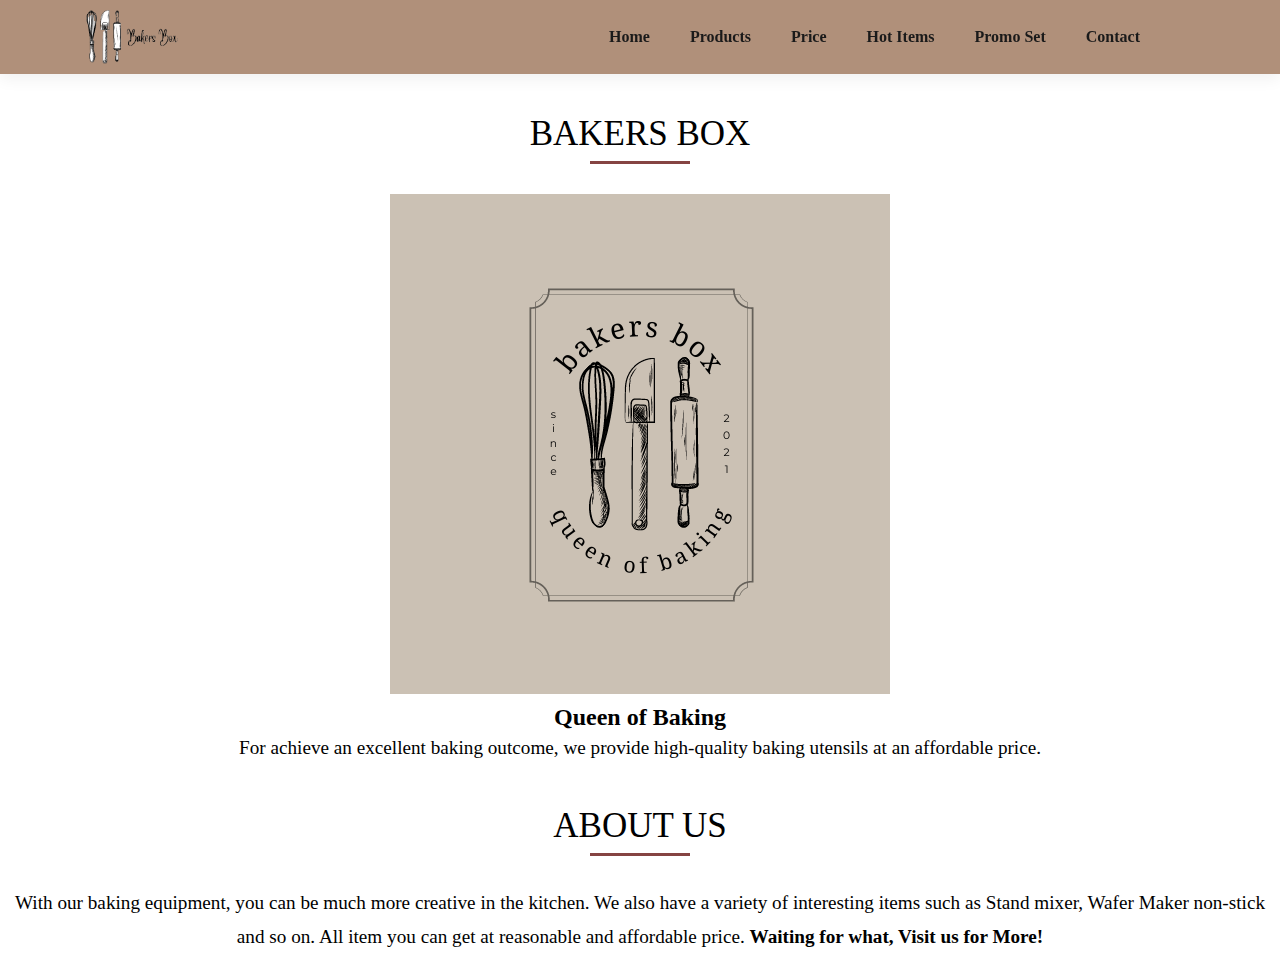
<file: index.html>
<!DOCTYPE html>
<html lang="en">
<head>
    <meta charset="UTF-8">
    <meta http-equiv="X-UA-Compatible" content="IE=edge">
    <meta name="viewport" content="width=devide-width, initial-scale=1.0">
    <title>BAKERS BOX</title>

    <link rel="stylesheet" href="https://cdnjs.cloudflare.com/ajax/libs/font-awesome/6.0.0-beta3/css/all.min.css" integrity="sha512-Fo3rlrZj/k7ujTnHg4CGR2D7kSs0v4LLanw2qksYuRlEzO+tcaEPQogQ0KaoGN26/zrn20ImR1DfuLWnOo7aBA==" crossorigin="anonymous" referrerpolicy="no-referrer" />
    <link rel="stylesheet" href="CSS/style.css">
</head>
<body>

   <section id="header">
       <a href="#"><img src="IMAGES/logoo 1.png" class="logo" alt="" width="100px" height="60px"></a>

       <div>
           <ul id="navbar">
               <li><a href="index.html" target="blank">Home</a></li>
               <li><a href="function.html" target="blank">Products</a></li>
               <li><a href="pricelist.html" target="blank">Price</a></li>
               <li><a href="hot item.html" target="blank">Hot Items</a></li>
               <li><a href="offer.html" target="blank">Promo Set</a></li>
               <li><a href="contact.html" target="blank">Contact</a></li>
               <li><a href=""><i class="fas fa-shopping-cart"></i></a></li>
           </ul>
       </div>
   </section>

        <div class="container">
            <h1>BAKERS BOX</h1>
    </div>

    <section id="info">
            <img src="IMAGES/fulllogo.png" alt="logo">
    </section>

    <h2>Queen of Baking</h2>
    <p>For achieve an excellent baking outcome, we provide high-quality
        baking utensils at an affordable price.</p>

        <div class="container">
            <h1>ABOUT US</h1>
    </div>
    <P>With our baking equipment, you can be much more creative in the kitchen. 
        We also have a variety of interesting items such as Stand mixer, Wafer Maker non-stick and so on. 
        All item you can get at reasonable and affordable price. <b>Waiting for what, Visit us for More!</b></P>
   



</body>
</html>
</file>
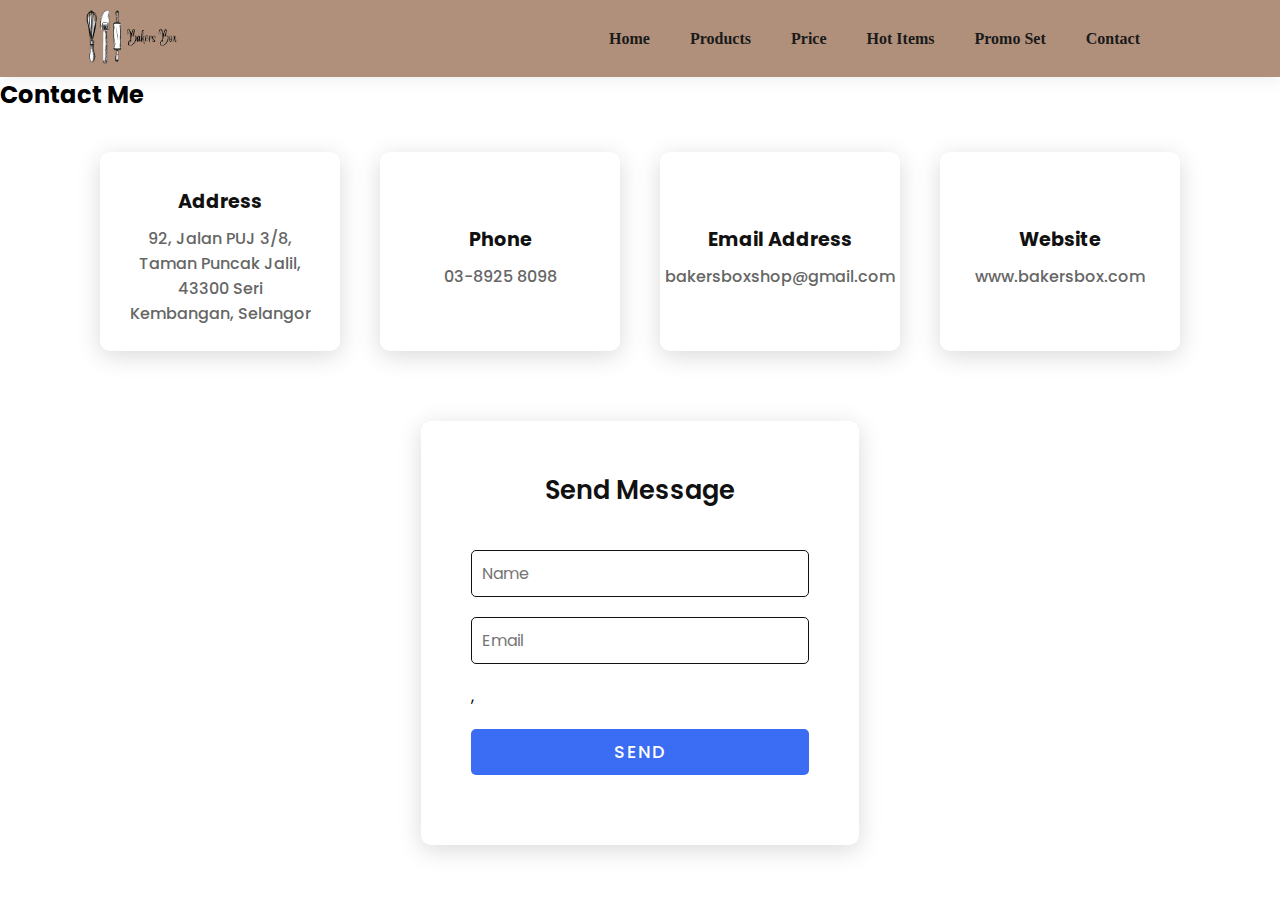
<file: contact.html>
<!DOCTYPE html>
<html lang="en">
<head>
    <meta charset="UTF-8">
    <meta http-equiv="X-UA-Compatible" content="IE=edge">
    <meta name="viewport" content="width=devide-width, initial-scale=1.0">
    <title>CONTACT</title>

    <link rel="stylesheet" href="https://cdnjs.cloudflare.com/ajax/libs/font-awesome/6.0.0-beta3/css/all.min.css" integrity="sha512-Fo3rlrZj/k7ujTnHg4CGR2D7kSs0v4LLanw2qksYuRlEzO+tcaEPQogQ0KaoGN26/zrn20ImR1DfuLWnOo7aBA==" crossorigin="anonymous" referrerpolicy="no-referrer" />
    <link rel="stylesheet" href="CSS/contact.css">
</head>
<body>

   <section id="header">
       <a href="#"><img src="IMAGES/logoo 1.png" class="logo" alt="" width="100px" height="60px"></a>

       <div>
           <ul id="navbar">
               <li><a href="index.html" target="blank">Home</a></li>
               <li><a href="function.html" target="blank">Products</a></li>
               <li><a href="pricelist.html" target="blank">Price</a></li>
               <li><a href="hot item.html" target="blank">Hot Items</a></li>
               <li><a href="offer.html" target="blank">Promo Set</a></li>
               <li><a href="contact.html" target="blank">Contact</a></li>
               <li><a href=""><i class="fas fa-shopping-cart"></i></a></li>
           </ul>
       </div>
   </section>

    <section class="contact" id="contact">
        <div class="title reveal">
          <h2 class="section-title">Contact Me</h2>
        </div>
        <div class="content">
          <div class="row">
            <div class="card reveal">
              <div class="contact-icon">
                <i class="fas fa-map-marker-alt"></i>
              </div>
              <div class="info">
                <h3>Address</h3>
                <span>92, Jalan PUJ 3/8, Taman Puncak Jalil, 43300 Seri Kembangan, Selangor</span>
              </div>
            </div>
            <div class="card reveal">
              <div class="contact-icon">
                <i class="fas fa-phone"></i>
              </div>
              <div class="info">
                <h3>Phone</h3>
                <span>03-8925 8098</span>
              </div>
            </div>
            <div class="card reveal">
              <div class="contact-icon">
                <i class="fas fa-envelope"></i>
              </div>
              <div class="info">
                <h3>Email Address</h3>
                <span>bakersboxshop@gmail.com</span>
              </div>
            </div>
            <div class="card reveal">
              <div class="contact-icon">
                <i class="fas fa-globe"></i>
              </div>
              <div class="info">
                <h3>Website</h3>
                <span>www.bakersbox.com</span>
              </div>
            </div>
          </div>
          <div class="row">
            <div class="contact-form reveal">
              <h3>Send Message</h3>
              <div class="input-box">
                <input type="text" name="" value="" placeholder="Name">
              </div>
              <div class="input-box">
                <input type="text" name="" value="" placeholder="Email">
              </div>
              <div class="input-box">
                ,
              </div>
              <div class="input-box">
                <input type="submit" class="send-btn" name="" value="Send"/>
              </div>
            </div>
          </div>
        </div>
      </section>
  </body>
</html>
</file>
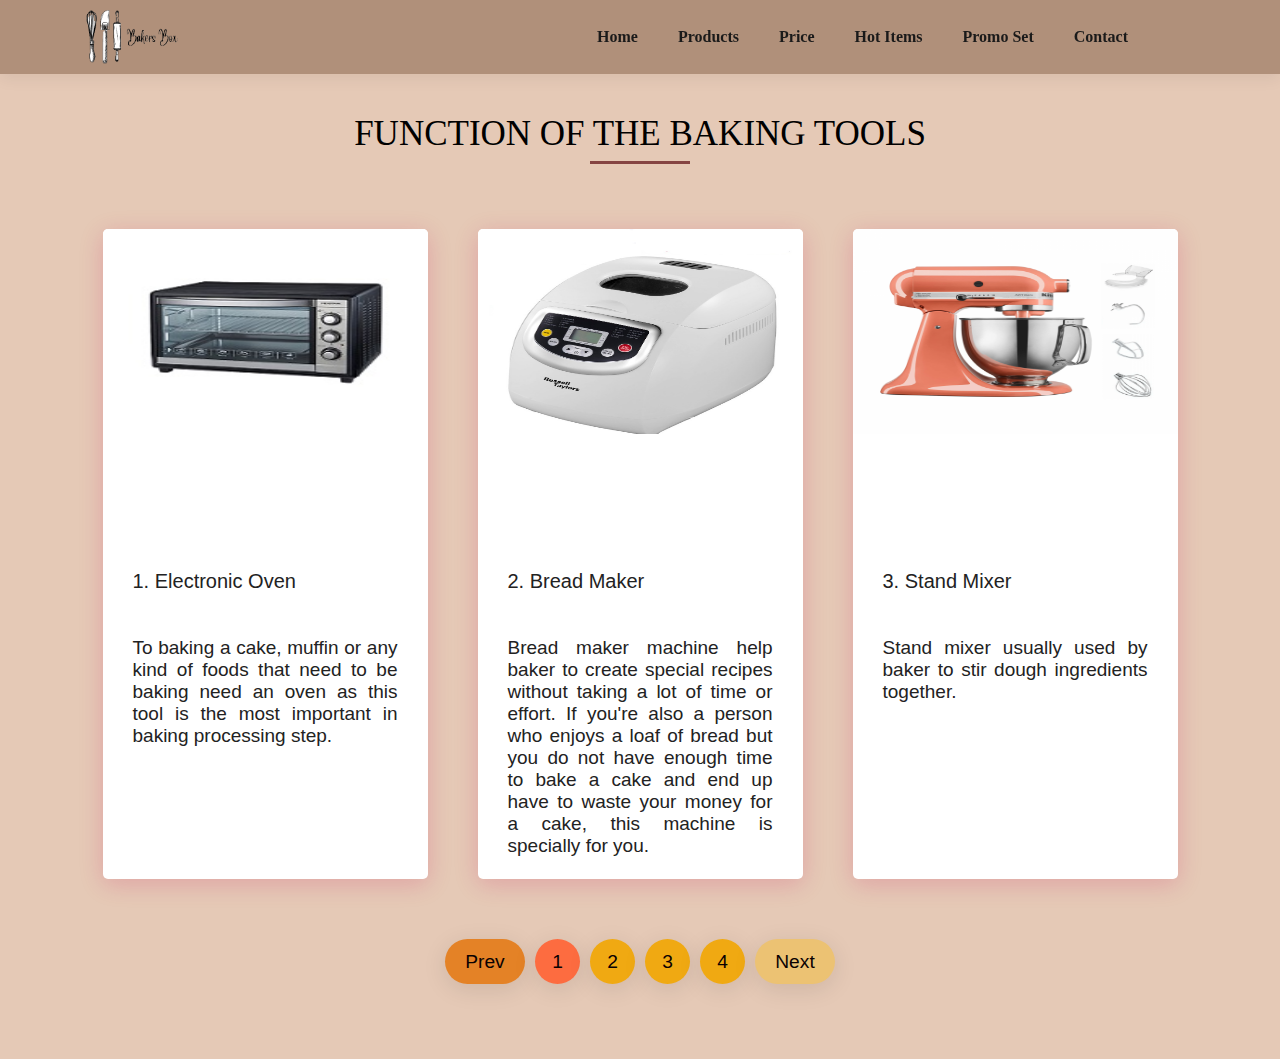
<file: function.html>
<!DOCTYPE html>
<html lang="en">
<head>
    <meta charset="UTF-8">
    <meta http-equiv="X-UA-Compatible" content="IE=edge">
    <meta name="viewport" content="width=devide-width, initial-scale=1.0">
    <meta name="viewport" content="width=device-width, initial-scale=1.0">
     <meta charset="utf-8">
     

<link rel="preconnect" href="https://fonts.googleapis.com">
<link rel="preconnect" href="https://fonts.gstatic.com">
<link href="https://fonts.googleapis.com/css2?family=Lora:wght@500&display=swap" rel="stylesheet">
<link rel="stylesheet" href="https://stackpath.bootstrapcdn.com/font-awesome/4.7.0/css/font-awesome.min.css">
<link rel="stylesheet" href="https://cdnjs.cloudflare.com/ajax/libs/font-awesome/4.7.0/css/font-awesome.min.css">
<script src="https://cdnjs.cloudflare.com/ajax/libs/jquery/3.6.0/jquery.min.js" charset="utf-8"></script>
    <title>FUNCTION</title>

    <link rel="stylesheet" href="https://cdnjs.cloudflare.com/ajax/libs/font-awesome/6.0.0-beta3/css/all.min.css" integrity="sha512-Fo3rlrZj/k7ujTnHg4CGR2D7kSs0v4LLanw2qksYuRlEzO+tcaEPQogQ0KaoGN26/zrn20ImR1DfuLWnOo7aBA==" crossorigin="anonymous" referrerpolicy="no-referrer" />
    <link rel="stylesheet" href="CSS/function.css">
</head>
<body>

   <section id="header">
       <a href="#"><img src="IMAGES/logoo 1.png" class="logo" alt="" width="100px" height="60px"></a>

       <div>
           <ul id="navbar">
               <li><a href="index.html" target="blank">Home</a></li>
               <li><a href="function.html" target="blank">Products</a></li>
               <li><a href="pricelist.html" target="blank">Price</a></li>
               <li><a href="hot item.html" target="blank">Hot Items</a></li>
               <li><a href="offer.html" target="blank">Promo Set</a></li>
               <li><a href="contact.html" target="blank">Contact</a></li>
               <li><a href=""><i class="fas fa-shopping-cart"></i></a></li>
           </ul>
       </div>
   </section>


<div class="container" id="fam">
    <h1>FUNCTION OF THE BAKING TOOLS</h1>
  
   <div class="card-content" style="display: none">
     <div class="kad">
       <div class="card-image"><img src="IMAGES/c3.jpg" alt=""></div>
       <div class="card-info">
         <h3>1. Electronic Oven</h3>
         <p>
         <br>
         <br> 
           To baking a cake, muffin or any kind of foods that need to be baking need an oven as this tool is the most important in baking processing step. 
         </p>
       </div>
     </div>
     <div class="kad">
       <div class="card-image"><img src="IMAGES/img12.jpg" alt=""></div>
       <div class="card-info">
         <h3>2. Bread Maker </h3>
         <p>
          <br>
          <br>
            Bread maker machine help baker to create special recipes without taking a lot of time or effort. If you're also a person who enjoys a loaf of bread but you do not have enough time to bake a cake and end up have to waste your money for a cake, this machine is specially for you.
         </p>
       </div>
     </div>
     <div class="kad">
       <div class="card-image"><img src="IMAGES/img9.png" alt=""></div>
       <div class="card-info">
         <h3>3. Stand Mixer</h3>
         <p>
          <br>
          <br>
            Stand mixer usually used by baker to stir dough ingredients together.
         </p>
       </div>
     </div>
     <div class="kad">
       <div class="card-image"><img src="IMAGES/img13.jpg" alt=""></div>
       <div class="card-info">
         <h3>4. Waffle Maker</h3>
         <p>
          <br>
          <br>
            For some families, a waffle maker is an appliance which will make a quick breakfast for them. It is because this tool can make several waffles at a time.
         </p>
       </div>
     </div>
     <div class="kad">
       <div class="card-image"><img src="IMAGES/img3.jpg" alt=""></div>
       <div class="card-info">
         <h3>5. Measuring Cups (Liquid)</h3>
         <p>
          <br>
          <br>
            This tool used to measure an amount of liquid ingredient when baking. 
         </p>
       </div>
     </div>
     <div class="kad">
       <div class="card-image"><img src="IMAGES/img11.jfif" alt=""></div>
       <div class="card-info">
         <h3>6. Rectangle Pan</h3>
         <p>
          <br>
          <br>
            Rectangle pan used to baking sheet cakes for weddings, parties or others. Othen than circle baking pan, baker also often use this tool as the shape is ideal to bake any kinds of cakes.
         </p>
       </div>
     </div>
     <div class="kad">
        <div class="card-image"><img src="IMAGES/img4.jpeg" alt=""></div>
        <div class="card-info">
          <h3>7. Wooden Spoon</h3>
          <p> 
            <br>
            <br>
              A wooden spoon is a spoon that used to stirring sauces or mixing ingredients for baking a cake.
          </p>
        </div>
      </div>
      <div class="kad">
        <div class="card-image"><img src="IMAGES/img6.jpg" alt=""></div>
        <div class="card-info">
          <h3>8. Spatula Silicone</h3>
          <p>
            <br>
            <br>
              This tool became favourite tool to most bakers because they can use the spoon to mixing, folding and beating ingredients smoothly without damaging cookware. 
          </p>
        </div>
      </div>
      <div class="kad">
        <div class="card-image"><img src="IMAGES/img7.jpg" alt=""></div>
        <div class="card-info">
          <h3>9. Metal Turner </h3>
          <p>
            <br>
            <br>
               This tool useful to picks up the food and easy to handle as it has handle that easy to grip. Besides that, it laso used to remove baked foods from baking sheets or foods like eggs from pan and griddles. 
          </p>
        </div>
      </div>
      <div class="kad">
        <div class="card-image"><img src="IMAGES/img8.jpg" alt=""></div>
        <div class="card-info">
          <h3>10. Whisk</h3>
          <p>
            <br>
            <br>
              A whisk is a baking tool which can be used to blend ingredients smoothly or combine air into mixture process. The process also known as whisking or whipping.
          </p>
        </div>
      </div>
      <div class="kad">
        <div class="card-image"><img src="IMAGES/img10.webp" alt=""></div>
        <div class="card-info">
          <h3>11. Rolling Pin</h3>
          <p>
            <br>
            <br>
            Rolling pin widely used as baking tool. Usually, the size of the pin is around 20 to 45cm in length and 4 to 8cm in width. 
            This tool known as simple baking tool which cylindrical in shape and used to put enough force while gliding over a dough. 
          </p>
        </div>
      </div>

      <div class="kad">
        <div class="card-image"><img src="IMAGES/img2.jpg" alt=""></div>
        <div class="card-info">
          <h3>12. Measurement Spoon</h3>
          <p>
            <br>
            <br>
            This tool used to measure an amount of dry ingredient when baking.
          </p>
        </div>
      </div>
     
     <div class="pagination">
       <!--<li class="page-item previous-page disable"><a class="page-link" href="#">Prev</a></li>
       <li class="page-item current-page active"><a class="page-link" href="#">1</a></li>
       <li class="page-item next-page"><a class="page-link" href="#">Next</a></li>-->
     </div>
   </div>
 </div>







 <!------ Javascript for pagination -->
<script>
    function getPageList(totalPages, page, maxLength){
      function range(start, end){
        return Array.from(Array(end - start + 1), (_, i) => i + start);
      }
    
      var sideWidth = maxLength < 12 ? 3 : 4;
      var leftWidth = (maxLength - sideWidth * 4 - 5) >> 1;
      var rightWidth = (maxLength - sideWidth * 4 - 5) >> 1;
    
      if(totalPages <= maxLength){
        return range(1, totalPages);
      }
    
      if(page <= maxLength - sideWidth - 1 - rightWidth){
        return range(1, maxLength - sideWidth - 1).concat(0, range(totalPages - sideWidth + 1, totalPages));
      }
    
      if(page >= totalPages - sideWidth - 1 - rightWidth){
        return range(1, sideWidth).concat(0, range(totalPages- sideWidth - 1 - rightWidth - leftWidth, totalPages));
      }
    
      return range(1, sideWidth).concat(0, range(page - leftWidth, page + rightWidth), 0, range(totalPages - sideWidth + 1, totalPages));
    }
    
    $(function(){
      var numberOfItems = $(".card-content .kad").length;
      var limitPerPage = 3; //How many card items visible per a page
      var totalPages = Math.ceil(numberOfItems / limitPerPage);
      var paginationSize = 12; //How many page elements visible in the pagination
      var currentPage;
    
      function showPage(whichPage){
        if(whichPage < 1 || whichPage > totalPages) return false;
    
        currentPage = whichPage;
    
        $(".card-content .kad").hide().slice((currentPage - 1) * limitPerPage, currentPage * limitPerPage).show();
    
        $(".pagination li").slice(1, -1).remove();
    
        getPageList(totalPages, currentPage, paginationSize).forEach(item => {
          $("<li>").addClass("page-item").addClass(item ? "current-page" : "dots")
          .toggleClass("active", item === currentPage).append($("<a>").addClass("page-link")
          .attr({href: "javascript:void(0)"}).text(item || "...")).insertBefore(".next-page");
        });
    
        $(".previous-page").toggleClass("disable", currentPage === 1);
        $(".next-page").toggleClass("disable", currentPage === totalPages);
        return true;
      }
    
      $(".pagination").append(
        $("<li>").addClass("page-item").addClass("previous-page").append($("<a>").addClass("page-link").attr({href: "javascript:void(0)"}).text("Prev")),
        $("<li>").addClass("page-item").addClass("next-page").append($("<a>").addClass("page-link").attr({href: "javascript:void(0)"}).text("Next"))
      );
    
      $(".card-content").show();
      showPage(1);
    
      $(document).on("click", ".pagination li.current-page:not(.active)", function(){
        return showPage(+$(this).text());
      });
    
      $(".next-page").on("click", function(){
        return showPage(currentPage + 1);
      });
    
      $(".previous-page").on("click", function(){
        return showPage(currentPage - 1);
      });
    });
    </script>
  
  </body>
  
  </html>
</file>
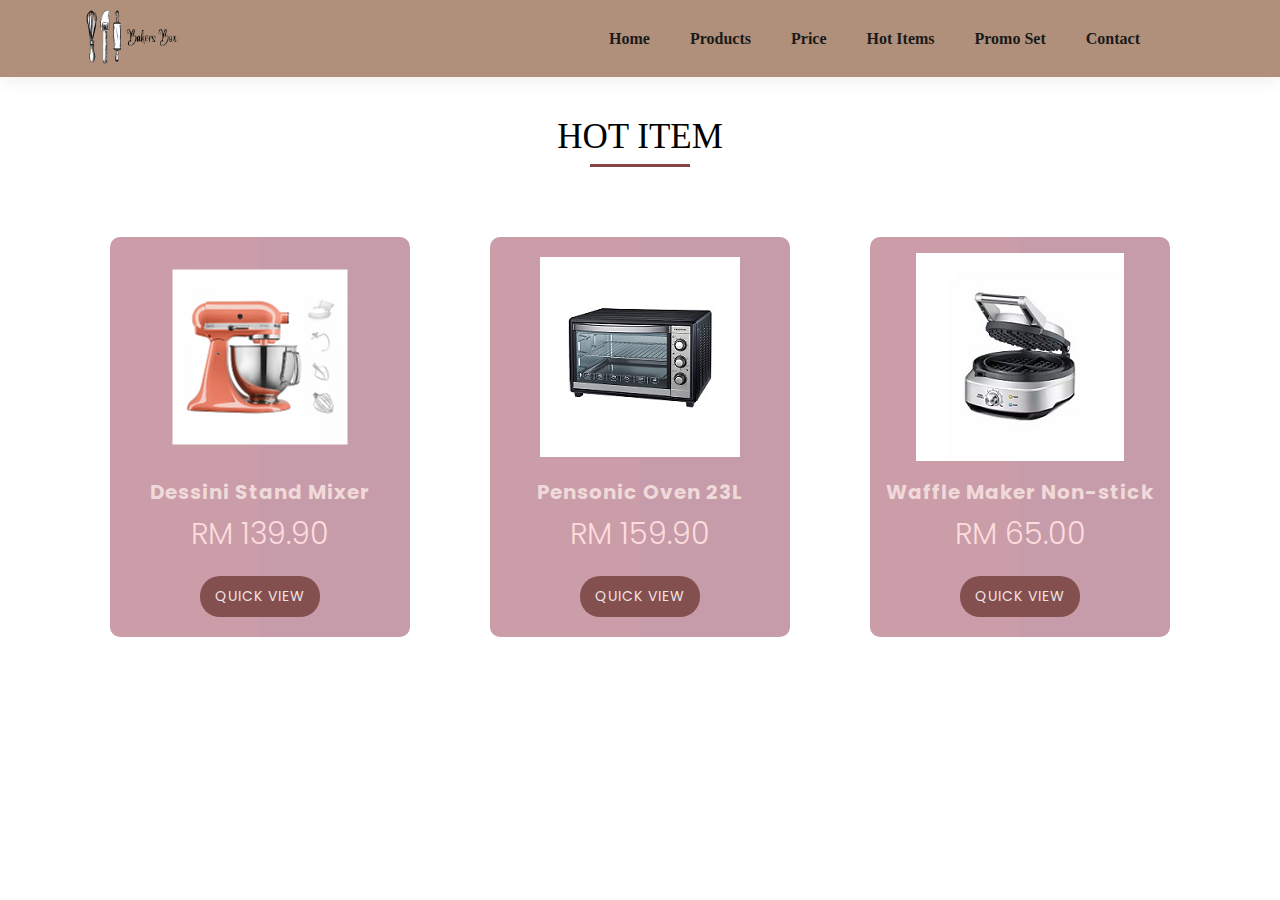
<file: hot item.html>
<!DOCTYPE html>
<html lang="en">
<head>
    <meta charset="UTF-8">
    <meta http-equiv="X-UA-Compatible" content="IE=edge">
    <meta name="viewport" content="width=devide-width, initial-scale=1.0">
    <title>HOT ITEM</title>

    <link rel="stylesheet" href="https://cdnjs.cloudflare.com/ajax/libs/font-awesome/6.0.0-beta3/css/all.min.css" integrity="sha512-Fo3rlrZj/k7ujTnHg4CGR2D7kSs0v4LLanw2qksYuRlEzO+tcaEPQogQ0KaoGN26/zrn20ImR1DfuLWnOo7aBA==" crossorigin="anonymous" referrerpolicy="no-referrer" />
    <link rel="stylesheet" href="CSS/hot item.css">
</head>
<body>

   <section id="header">
       <a href="#"><img src="IMAGES/logoo 1.png" class="logo" alt="" width="100px" height="60px"></a>

       <div>
           <ul id="navbar">
               <li><a href="index.html" target="blank">Home</a></li>
               <li><a href="function.html" target="blank">Products</a></li>
               <li><a href="pricelist.html" target="blank">Price</a></li>
               <li><a href="hot item.html" target="blank">Hot Items</a></li>
               <li><a href="offer.html" target="blank">Promo Set</a></li>
               <li><a href="contact.html" target="blank">Contact</a></li>
               <li><a href=""><i class="fas fa-shopping-cart"></i></a></li>
           </ul>
       </div>
   </section>

  <div class="contain">
    <h1>HOT ITEM</h1>
</div>


    <div class="container">
      <div class="product">
        <div class="product-card">
          <h2 class="name">Dessini Stand Mixer</h2>
          <span class="price">RM 139.90</span>
          <a class="popup-btn">Quick View</a>
          <img src="IMAGES/c2.png" class="product-img" alt="">
        </div>
        <div class="popup-view">
          <div class="popup-card">
            <a><i class="fa fa-times close-btn"></i></a>
            <div class="product-img">
              <img src="IMAGES/c2.png" alt="">
            </div>
            <div class="info">
              <h2>Dessini<br><span>Stand Mixer</span></h2>
              <p>Dessini, new brand high quality with affordable price. A dough Mixer usually use to stir dough ingredients together.</p>
              <span class="price">RM 139.90</span>
              <a href="#" class="add-cart-btn">Add to Cart</a>
              <a href="#" class="add-wish">Add to Wishlist</a>
            </div>
          </div>
        </div>
      </div>
      <div class="product">
        <div class="product-card">
          <h2 class="name">Pensonic Oven 23L</h2>
          <span class="price">RM 159.90</span>
          <a class="popup-btn">Quick View</a>
          <img src="IMAGES/c3.jpg" class="product-img" alt="">
        </div>
        <div class="popup-view">
          <div class="popup-card">
            <a><i class="fas fa-times close-btn"></i></a>
            <div class="product-img">
              <img src="IMAGES/c3.jpg" alt="">
            </div>
            <div class="info">
              <h2>Pensonic<br><span>Oven 23L</span></h2>
              <p>with the capacity 23L, the price can be afford by everyone. it is useful to baked cake, biscuit, bread and many more.</p>
              <span class="price">RM 159.90</span>
              <a href="#" class="add-cart-btn">Add to Cart</a>
              <a href="#" class="add-wish">Add to Wishlist</a>
            </div>
          </div>
        </div>
      </div>
      <div class="product">
        <div class="product-card">
          <h2 class="name">Waffle Maker Non-stick</h2>
          <span class="price">RM 65.00</span>
          <a class="popup-btn">Quick View</a>
          <img src="IMAGES/c4.jpg" class="product-img" alt="">
        </div>
        <div class="popup-view">
          <div class="popup-card">
            <a><i class="fas fa-times close-btn"></i></a>
            <div class="product-img">
              <img src="IMAGES/c4.jpg" alt="">
            </div>
            <div class="info">
              <h2>Waffle Maker<br><span>Non stick</span></h2>
              <p> The must-have kitchen essential at every culinary expert's home. Many people these days prefer eating waffles as they are highly nutritious and easy to make.</p>
              <span class="price">RM 65.00</span>
              <a href="#" class="add-cart-btn">Add to Cart</a>
              <a href="#" class="add-wish">Add to Wishlist</a>
            </div>
          </div>
        </div>
      </div>
    </div>








    <!---- text/javascript for Quick View Button-->
    <script>
    var popupViews = document.querySelectorAll('.popup-view');
    var popupBtns = document.querySelectorAll('.popup-btn');
    var closeBtns = document.querySelectorAll('.close-btn');

    //javascript for quick view button
    var popup = function(popupClick){
      popupViews[popupClick].classList.add('active');
    }

    popupBtns.forEach((popupBtn, i) => {
      popupBtn.addEventListener("click", () => {
        popup(i);
      });
    });

    //javascript for close button
    closeBtns.forEach((closeBtn) => {
      closeBtn.addEventListener("click", () => {
        popupViews.forEach((popupView) => {
          popupView.classList.remove('active');
        });
      });
    });
    </script>

  </body>
</html>
</file>
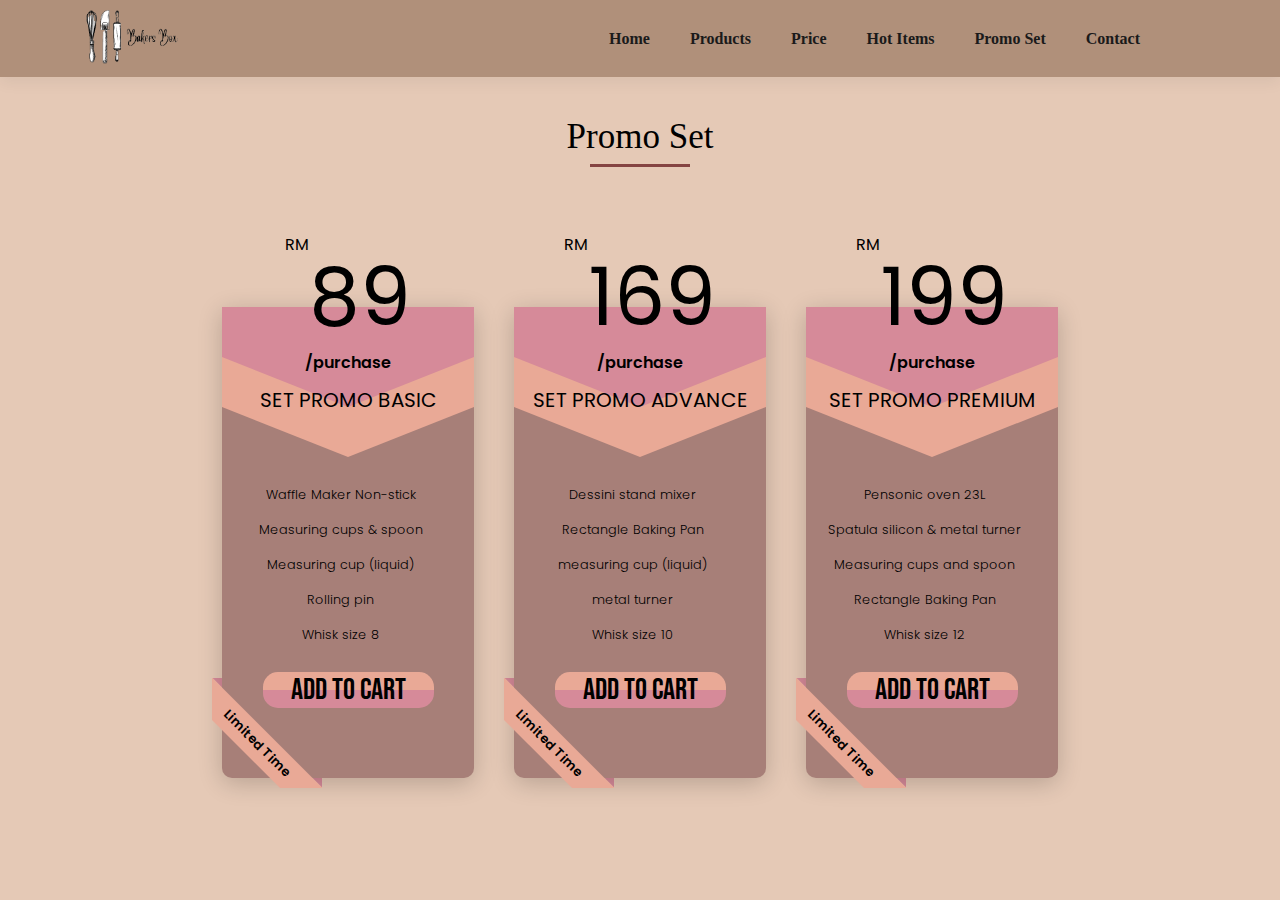
<file: offer.html>
<!DOCTYPE html>
<html lang="en">
<head>
    <meta charset="UTF-8">
    <meta http-equiv="X-UA-Compatible" content="IE=edge">
    <meta name="viewport" content="width=devide-width, initial-scale=1.0">
    <title>PROMO SET</title>

    <link rel="stylesheet" href="https://cdnjs.cloudflare.com/ajax/libs/font-awesome/6.0.0-beta3/css/all.min.css" integrity="sha512-Fo3rlrZj/k7ujTnHg4CGR2D7kSs0v4LLanw2qksYuRlEzO+tcaEPQogQ0KaoGN26/zrn20ImR1DfuLWnOo7aBA==" crossorigin="anonymous" referrerpolicy="no-referrer" />
    <link rel="stylesheet" href="CSS/offer.css">
</head>
<body>

   <section id="header">
       <a href="#"><img src="IMAGES/logoo 1.png" class="logo" alt="" width="100px" height="60px"></a>

       <div>
           <ul id="navbar">
               <li><a href="index.html" target="blank">Home</a></li>
               <li><a href="function.html" target="blank">Products</a></li>
               <li><a href="pricelist.html" target="blank">Price</a></li>
               <li><a href="hot item.html" target="blank">Hot Items</a></li>
               <li><a href="offer.html" target="blank">Promo Set</a></li>
               <li><a href="contact.html" target="blank">Contact</a></li>
               <li><a href=""><i class="fas fa-shopping-cart"></i></a></li>
           </ul>
       </div>
   </section>

<div class="contain">
  <h1>Promo Set</h1>
</div>

  <section class="main-container">
    <div class="card-container">
      <div class="pricing-card card-01">
        <div class="pricing">
          <div class="price">
            <sup>RM</sup>
            <span>89</span>
          </div>
          <p>/purchase</p>
          <span class="type">Set Promo Basic </span>
        </div>
        <div class="card-body">
          <div class="top-shape"></div>
          <div class="card-content">
            <ul>
              <li class="active">Waffle Maker Non-stick <i class="uil uil-check-circle"></i></li>
              <li class="active">Measuring cups & spoon <i class="uil uil-check-circle"></i></li>
              <li class="active">Measuring cup (liquid) <i class="uil uil-check-circle"></i></li>
              <li class="active">Rolling pin <i class="uil uil-check-circle"></i></li>
              <li class="active">Whisk size 8 <i class="uil uil-check-circle"></i></li>
            </ul>
            <button class="buy-btn">Add To Cart</button>
          </div>
        </div>
        <div class="ribbon"></div>
      </div>
      <div class="pricing-card card-02">
        <div class="pricing">
          <div class="price">
            <sup>RM</sup>
            <span>169</span>
          </div>
          <p>/purchase</p>
          <span class="type">Set Promo advance </span>
        </div>
        <div class="card-body">
          <div class="top-shape"></div>
          <div class="card-content">
            <ul>
              <li class="active">Dessini stand mixer <i class="uil uil-check-circle"></i></li>
              <li class="active">Rectangle Baking Pan <i class="uil uil-check-circle"></i></li>
              <li class="active">measuring cup (liquid) <i class="uil uil-check-circle"></i></li>
              <li class="active">metal turner <i class="uil uil-check-circle"></i></li>
              <li class="active">Whisk size 10 <i class="uil uil-check-circle"></i></li>
            </ul>
            <button class="buy-btn">Add To Cart</button>
          </div>
        </div>
        <div class="ribbon"></div>
      </div>
      <div class="pricing-card card-03">
        <div class="pricing">
          <div class="price">
            <sup>RM</sup>
            <span>199</span>
          </div>
          <p>/purchase</p>
          <span class="type">Set Promo Premium</span>
        </div>
        <div class="card-body">
          <div class="top-shape"></div>
          <div class="card-content">
            <ul>
              <li class="active">Pensonic oven 23L <i class="uil uil-check-circle"></i></li>
              <li class="active">Spatula silicon & metal turner <i class="uil uil-check-circle"></i></li>
              <li class="active">Measuring cups and spoon <i class="uil uil-check-circle"></i></li>
              <li class="active">Rectangle Baking Pan <i class="uil uil-check-circle"></i></li>
              <li class="active">Whisk size 12 <i class="uil uil-check-circle"></i></li>
            </ul>
            <button class="buy-btn">Add To Cart</button>
          </div>
        </div>
        <div class="ribbon"></div>
      </div>
    </div>
  </section>

</body>
</html>
</file>
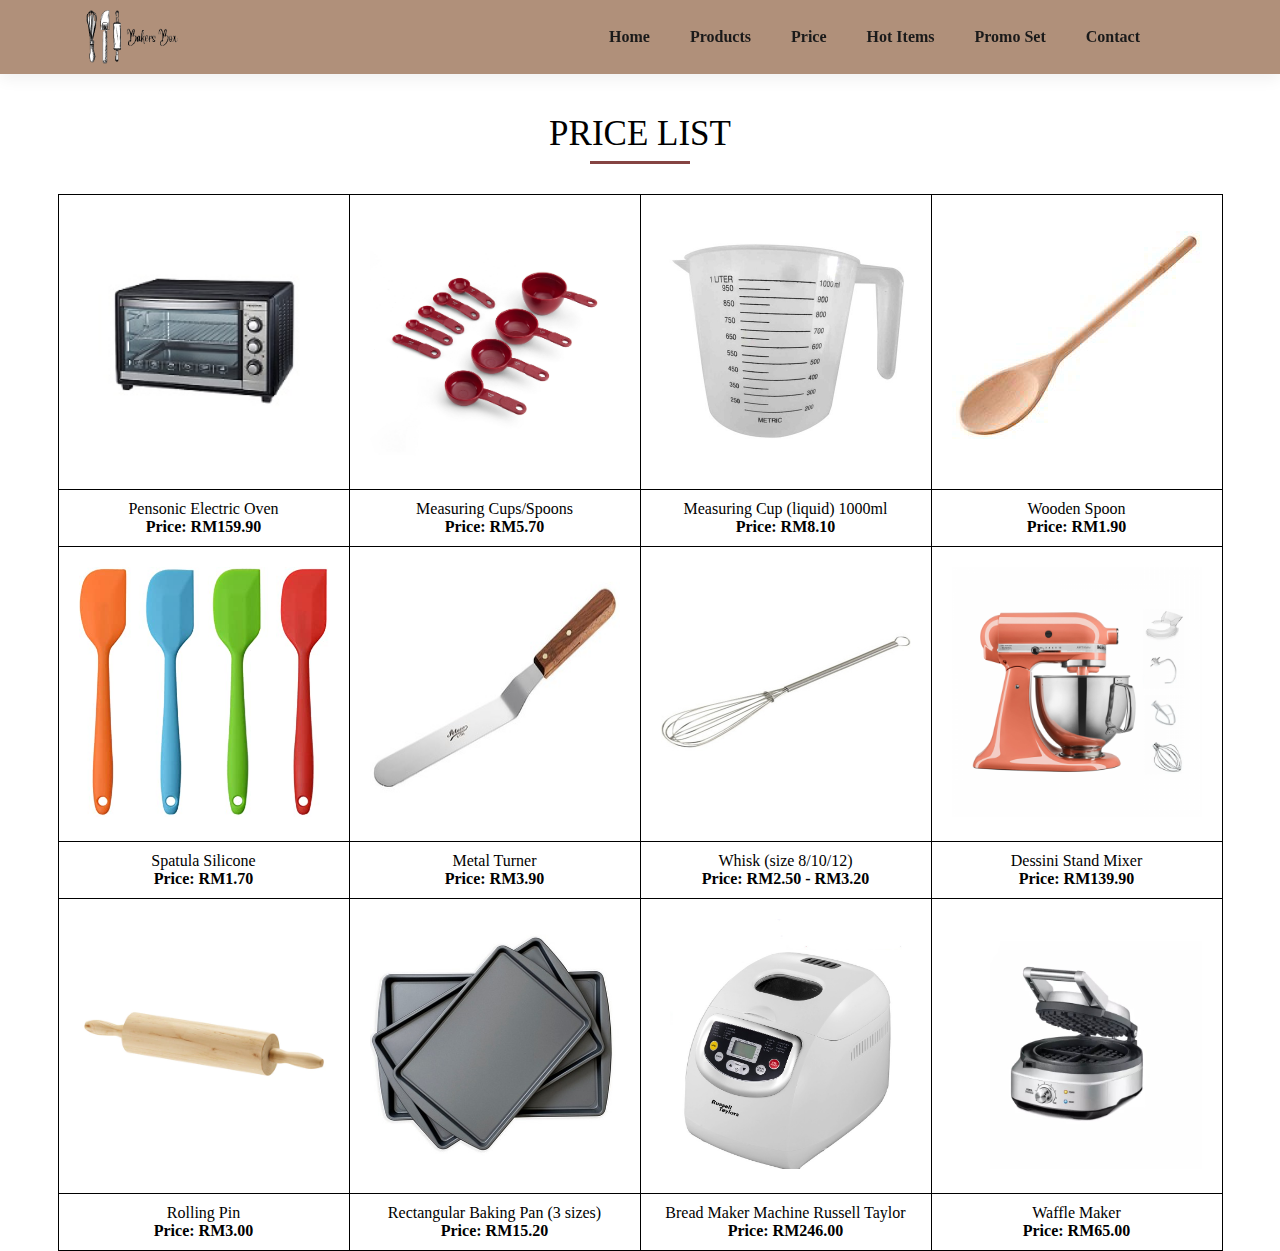
<file: pricelist.html>
<!DOCTYPE html>
<html lang="en">
<head>
    <meta charset="UTF-8">
    <meta http-equiv="X-UA-Compatible" content="IE=edge">
    <meta name="viewport" content="width=devide-width, initial-scale=1.0">
    <title>PRICE LIST</title>

    <link rel="stylesheet" href="https://cdnjs.cloudflare.com/ajax/libs/font-awesome/6.0.0-beta3/css/all.min.css" integrity="sha512-Fo3rlrZj/k7ujTnHg4CGR2D7kSs0v4LLanw2qksYuRlEzO+tcaEPQogQ0KaoGN26/zrn20ImR1DfuLWnOo7aBA==" crossorigin="anonymous" referrerpolicy="no-referrer" />
    <link rel="stylesheet" href="CSS/pricelist.css">
</head>
<body>

   <section id="header">
       <a href="#"><img src="IMAGES/logoo 1.png" class="logo" alt="" width="100px" height="60px"></a>

       <div>
           <ul id="navbar">
               <li><a href="index.html" target="blank">Home</a></li>
               <li><a href="function.html" target="blank">Products</a></li>
               <li><a href="pricelist.html" target="blank">Price</a></li>
               <li><a href="hot item.html" target="blank">Hot Items</a></li>
               <li><a href="offer.html" target="blank">Promo Set</a></li>
               <li><a href="contact.html" target="blank">Contact</a></li>
               <li><a href=""><i class="fas fa-shopping-cart"></i></a></li>
           </ul>
       </div>
   </section>

<div class="container">
       <h1>PRICE LIST</h1>
   </div>

</head>
<body>

	<table class="center">
		<tr>
			<th><img src="IMAGES/c3.jpg" ></th>
			<th><img src="IMAGES/img2.jpg" ></th>
			<th><img src="IMAGES/img3.jpg" ></th>
			<th><img src="IMAGES/img4.jpeg"></th>
		</tr>	

		<td>Pensonic Electric Oven<p><b>Price: RM159.90</p></b> </td>
		<td>Measuring Cups/Spoons<p><b>Price: RM5.70</p></b></td>
		<td>Measuring Cup (liquid) 1000ml<p><b>Price: RM8.10</p></b></td>
		<td>Wooden Spoon<p><b>Price: RM1.90</p></b></td>

		<tr>
			<th><img src="IMAGES/img6.jpg" ></th>
			<th><img src="IMAGES/img7.jpg" ></th>
			<th><img src="IMAGES/img8.jpg" ></th>
			<th><img src="IMAGES/img9.png"></th>
		</tr>

		<td>Spatula Silicone<p><b>Price: RM1.70</p></b></td>
		<td>Metal Turner<p><b>Price: RM3.90</p></b></td>
		<td>Whisk (size 8/10/12)<p><b>Price: RM2.50 - RM3.20</p></b></td>
		<td>Dessini Stand Mixer<p><b>Price: RM139.90</p></b></td>

		<tr>
			<th><img src="IMAGES/img10.webp" ></th>
			<th><img src="IMAGES/img11.jfif" ></th>
			<th><img src="IMAGES/img12.jpg" ></th>
			<th><img src="IMAGES/img13.jpg" ></th>
		</tr>
		
		<td>Rolling Pin<p><b>Price: RM3.00</p></b></td>
		<td>Rectangular Baking Pan (3 sizes)<p><b>Price: RM15.20</p></b></td>
		<td>Bread Maker Machine Russell Taylor<p><b>Price: RM246.00</p></b></td>
		<td>Waffle Maker<p><b>Price: RM65.00</p></b></td>
	
	</table>


</body>
</html>
</file>
<file: CSS/style.css>
*{
    margin: 0;
    padding: 0;
    box-sizing: border-box;
}

#header{
    display: flex;
    align-items: center;
    justify-content: space-between;
    padding: 5px 80px;
    background:	#b0907a;
    box-shadow: 0 5px 15px rgba(0, 0, 0, 0.06);
    z-index: 999;
    position: sticky;
    top: 0;
    left: 0;
}
#navbar{
    display: flex;
    align-items: center;
    justify-content: center;
}
#navbar li{
    list-style: none;
    padding: 0 20px;
    position: relative;
}
#navbar li a{
    text-decoration: none;
    font-size: 16px;
    font-weight: 600;
    color: #1a1a1a;
    font-family: cursive;
    transition: 0.3s ease;
}
#navbar li a:hover,
#navbar li a.active{
    color: 	#854442;
}
#navbar li a.active::after,
#navbar li a:hover::after{
    content: "";
    width: 30%;
    height: 2px;
    background: #854442;
    position: absolute;
    bottom: -4px;
    left: 20px;
}
.container{
    width: 100%;
    text-align: center;
}
h1{
    font-weight: normal;
    font-family: 'Times New Roman', Times, serif;
    font-size: 35px;
    position: relative;
    margin: 40px 0;
}
h1::before{
    content: '';
    position: absolute;
    width: 100px;
    height: 3px;
    background-color: #854442;
    bottom: -10px;
    left: 50%;
    transform: translateX(-50%);
    animation: animate 4s linear infinite;
}
@keyframes animate{
    0%{
        width: 100px;
    }
    50%{
        width: 200px;
    }
    100%{
        width: 100px;
    }
}
p{
    font-size: larger;
    font-family: 'Times New Roman', Times, serif;
    text-align: center;
    line-height: 1.8;
}
.container{
    width: 100%;
    text-align: center;
}
h1{
    font-weight: normal;
    font-family: 'Times New Roman', Times, serif;
    font-size: 35px;
    position: relative;
    margin: 40px 0;
}
h1::before{
    content: '';
    position: absolute;
    width: 100px;
    height: 3px;
    background-color: #854442;
    bottom: -10px;
    left: 50%;
    transform: translateX(-50%);
    animation: animate 4s linear infinite;
}
@keyframes animate{
    0%{
        width: 100px;
    }
    50%{
        width: 200px;
    }
    100%{
        width: 100px;
    }
}
#info{
    align-items: center;
}
#info img {
    display: block;
    margin-left: auto;
     margin-right: auto;
}
h2{
    font-family: 'Times New Roman', Times, serif;
    text-align: center;
    padding-top: 10px;
}
p{
    font-family: 'Times New Roman', Times, serif;
    text-align: center;
    line-height: 1.8;
}
</file>
<file: CSS/contact.css>
@import url('https://fonts.googleapis.com/css2?family=Poppins:wght@400;500;600;700&display=swap');

*{
  margin: 0;
  padding: 0;
  box-sizing: border-box;
  font-family: "Poppins", sans-serif;
}

img{
    width: 100px;
    height: 60px;
}
#header{
    display: flex;
    align-items: center;
    justify-content: space-between;
    padding: 5px 80px;
    background:	#b0907a;
    box-shadow: 0 5px 15px rgba(0, 0, 0, 0.06);
    z-index: 999;
    position: sticky;
    top: 0;
    left: 0;
}
#navbar{
    display: flex;
    align-items: center;
    justify-content: center;
}
#navbar li{
    list-style: none;
    padding: 0 20px;
    position: relative;
}
#navbar li a{
    text-decoration: none;
    font-size: 16px;
    font-weight: 600;
    color: #1a1a1a;
    font-family: cursive;
    transition: 0.3s ease;
}
#navbar li a:hover,
#navbar li a.active{
    color: 	#854442;
}
#navbar li a.active::after,
#navbar li a:hover::after{
    content: "";
    width: 30%;
    height: 2px;
    background: #854442;
    position: absolute;
    bottom: -4px;
    left: 20px;
}

.contact .content{
    display: flex;
    justify-content: center;
    flex-wrap: wrap;
    flex-direction: column;
    margin-top: 20px;
  }
  
  .contact .content .row{
    display: flex;
    justify-content: center;
    flex-wrap: wrap;
    flex-direction: row;
  }
  
  .contact .content .row .card{
    background: #fff;
    width: 240px;
    margin: 20px;
    padding: 25px;
    display: flex;
    justify-content: center;
    align-items: center;
    flex-direction: column;
    box-shadow: 0 5px 25px rgba(1 1 1 / 15%);
    border-radius: 10px;
  }
  
  .contact .content .row .card .contact-icon{
    color: #3a6cf4;
    font-size: 4em;
    text-align: center;
    transition: transform 0.5s ease;
  }
  
  .contact .content .row .card:hover .contact-icon{
    transform: translateY(-10px);
  }
  
  .contact .content .row .card .info{
    text-align: center;
  }
  
  .contact .content .row .card .info h3{
    color: #111;
    font-size: 1.2em;
    font-weight: 700;
    margin: 10px;
  }
  
  .contact .content .row .card .info span{
    color: #666;
    font-weight: 500;
  }
  
  .contact-form{
    background: #fff;
    max-width: 600px;
    margin-top: 50px;
    padding: 50px;
    border-radius: 10px;
    box-shadow: 0 5px 25px rgba(1 1 1 / 15%);
  }
  
  .contact-form h3{
    color: #111;
    font-size: 1.6em;
    font-weight: 600;
    text-align: center;
    margin-bottom: 40px;
  }
  
  .contact-form .input-box{
    position: relative;
    width: 100%;
    margin-bottom: 20px;
  }
  
  .contact-form .input-box input,
  .contact-form .input-box textarea{
    color: #111;
    width: 100%;
    padding: 10px;
    font-size: 1em;
    font-weight: 400;
    outline: none;
    border: 1px solid #111;
    border-radius: 5px;
    resize: none;
  }
  
  .contact-form .input-box .send-btn{
    color: #fff;
    background: #3a6cf4;
    display: inline-block;
    font-size: 1.1em;
    font-weight: 500;
    text-transform: uppercase;
    letter-spacing: 2px;
    width: 100%;
    border: none;
    cursor: pointer;
    transition: 0.5s ease;
  }
  
  .contact-form .input-box .send-btn:hover{
    background: #235bf6;
  }
  
  .footer{
    background: #000016;
    color: #fff;
    text-align: center;
    padding: 2em;
  }
  
  .footer .footer-title{
    font-size: 20px;
    font-weight: 600;
  }
  
  .footer p{
    font-size: 16px;
    margin-top: 10px;
  }
  
  .footer p a{
    color: #3a6cf4;
    font-weight: 600;
    text-decoration: none;
  }
  
  @media (max-width: 1040px){
    header{
      padding: 12px 20px;
    }
  
    header.sticky{
      padding: 10px 20px;
    }
  
    header .navigation{
      display: none;
    }
  
    header .navigation.active{
      z-index: 888;
      position: fixed;
      background: #fff;
      top: 0;
      right: 0;
      width: 380px;
      height: 100%;
      display: flex;
      justify-content: center;
      align-items: center;
      flex-direction: column;
      box-shadow: 0 5px 25px rgba(1 1 1 / 15%);
      transition: 0.3s ease;
    }
  
    header .navigation a{
      color: #000;
      font-size: 1.2em;
      margin: 10px;
      padding: 0 20px;
      border-radius: 20px;
    }
  
    header .navigation a:hover{
      background: #3a6cf4;
      color: #fff;
      transition: 0.3s ease;
    }
  
    .menu-btn{
      position: absolute;
      background: url(images/menu.png)no-repeat;
      background-size: 30px;
      background-position: center;
      width: 40px;
      height: 40px;
      right: 0;
      margin: 0 20px;
      cursor: pointer;
      transition: 0.3s ease;
    }
  
    .menu-btn.active{
      z-index: 999;
      background: url(images/close.png)no-repeat;
      background-size: 25px;
      background-position: center;
      transition: 0.3s ease;
      filter: invert(1);
    }
  
    section{
      padding: 80px 20px;
    }
  
    .main .content h2{
      font-size: 1em;
    }
  
    .animated-text h3{
      font-size: 2.2em;
    }
  
    .section-title{
      font-size: 1.8em;
    }
  
    .about .content{
      flex-direction: column;
    }
  
    .about .content .column{
      position: relative;
      width: 100%;
    }
  
    .about .content .col-right{
      margin-top: 40px;
    }
  
    .skills .content{
      flex-direction: column;
    }
  
    .skills .content .column{
      position: relative;
      width: 100%;
    }
  
    .skills .content .col-right{
      margin-top: 40px;
    }
  
    .contact-form{
      padding: 35px 40px;
    }
  }
</file>
<file: CSS/function.css>
*{
    margin: 0;
    padding: 0;
    font-family: 'Lora', serif;
}
*{
    margin: 0;
    padding: 0;
    box-sizing: border-box;
    font-family: "Poppins", sans-serif;
  }
  
  img{
      width: 100px;
      height: 60px;
  }
  #header{
      display: flex;
      align-items: center;
      justify-content: space-between;
      padding: 5px 80px;
      background:	#b0907a;
      box-shadow: 0 5px 15px rgba(0, 0, 0, 0.06);
      z-index: 999;
      position: sticky;
      top: 0;
      left: 0;
  }
  #navbar{
      display: flex;
      align-items: center;
      justify-content: center;
  }
  #navbar li{
      list-style: none;
      padding: 0 20px;
      position: relative;
  }
  #navbar li a{
      text-decoration: none;
      font-size: 16px;
      font-weight: 600;
      color: #1a1a1a;
      font-family: cursive;
      transition: 0.3s ease;
  }
  #navbar li a:hover,
  #navbar li a.active{
      color: 	#854442;
  }
  #navbar li a.active::after,
  #navbar li a:hover::after{
      content: "";
      width: 30%;
      height: 2px;
      background: #854442;
      position: absolute;
      bottom: -4px;
      left: 20px;
  }
  h1{
    font-weight: normal;
    font-family: 'Times New Roman', Times, serif;
    font-size: 35px;
    position: relative;
    margin: 40px 0;
}
h1::before{
    content: '';
    position: absolute;
    width: 100px;
    height: 3px;
    background-color: #854442;
    bottom: -10px;
    left: 50%;
    transform: translateX(-50%);
    animation: animate 4s linear infinite;
}
@keyframes animate{
    0%{
        width: 100px;
    }
    50%{
        width: 200px;
    }
    100%{
        width: 100px;
    }
}

 .container{
    min-height: 100vh;
    min-width: 50vh;
    display: flex;
    justify-content: center;
    align-items: center;
    flex-direction: column;
    background-color: #e5c9b6;
  }
  
  .card-content{
    display: flex;
    justify-content: center;
    align-items: center;
    flex-wrap: wrap;
    margin: 10px;
  }
  
  .kad{
    position: relative;
    background: #fff;
    width: 325px;
    height: 650px;
    margin: 25px;
    box-shadow: 0 5px 25px rgba(199, 11, 89, 0.2);
    border-radius: 5px;
    overflow: hidden;
  }
  
 
  
  .card-image{
    max-height: 205px;
  }
  
  .card-image img{
    max-width:100%;
    height: 205px;
    width: 325px;
    position: center;
  }
  
  .card-info{
    position: relative;
    color: #222;
    padding: 30px;
    text-align: justify;
  }
  
  .card-info h3{
    font-size: 20px; 
    margin-top: 40% ;
    font-weight: 400;
  }
  
  .card-info p{
    font-size: 19px;
    margin-bottom: 5px;
  }
  
  .pagination{
    text-align: center;
    margin: 30px 30px 60px;
    user-select: none;
  }
  
  .pagination li{
    display: inline-block;
    margin: 5px;
    box-shadow: 0 5px 25px rgb(1 1 1 / 10%);
  }
  
  .pagination li a{
    color: rgb(10, 1, 2);
    text-decoration: none;
    font-size: 1.2em;
    line-height: 45px;
  }
  
  .previous-page, .next-page{
    background: #ecc273;
    width: 80px;
    border-radius: 45px;
    cursor: pointer;
    transition: 0.3s ease;
  }
  
  .previous-page:hover{
    transform: translateX(-5px);
  }
  
  .next-page:hover{
    transform: translateX(5px);
  }
  
  .current-page, .dots{
    background: rgb(240, 169, 18);
    width: 45px;
    border-radius: 50%;
    cursor: pointer;
  }
  
  .active{
    background: #fd6c40;
  }
  
  .disable{
    background: rgb(228, 130, 38);
  }
</file>
<file: CSS/hot item.css>
@import url('https://fonts.googleapis.com/css2?family=Poppins:wght@100;200;300;400;500;600;700;800;900&display=swap');

*{
  margin: 0;
  padding: 0;
  box-sizing: border-box;
  font-family: "Poppins", sans-serif;
}

#header{
    display: flex;
    align-items: center;
    justify-content: space-between;
    padding: 5px 80px;
    background:	#b0907a;
    box-shadow: 0 5px 15px rgba(0, 0, 0, 0.06);
    z-index: 999;
    position: sticky;
    top: 0;
    left: 0;


}

.header img{
  width: 100px;
    height: 60px;
}

#navbar{
    display: flex;
    align-items: center;
    justify-content: center;
}
#navbar li{
    list-style: none;
    padding: 0 20px;
    position: relative;
}
#navbar li a{
    text-decoration: none;
    font-size: 16px;
    font-weight: 600;
    color: #1a1a1a;
    font-family: cursive;
    transition: 0.3s ease;
}
#navbar li a:hover,
#navbar li a.active{
    color: 	#854442;
}
#navbar li a.active::after,
#navbar li a:hover::after{
    content: "";
    width: 30%;
    height: 2px;
    background: #854442;
    position: absolute;
    bottom: -4px;
    left: 20px;
}

.contain {
  align-items: center;
}
h1{
  font-weight: normal;
  font-family: 'Times New Roman', Times, serif;
  font-size: 35px;
  position: relative;
  margin: 40px 0;
   text-align: center;
}
.contain h1::before{
  content: '';
  position: absolute;
  width: 100px;
  height: 3px;
  background-color: #854442;
  bottom: -10px;
  left: 50%;
  transform: translateX(-50%);
  animation: animate 4s linear infinite;
}
@keyframes animate{
  0%{
      width: 100px;
  }
  50%{
      width: 200px;
  }
  100%{
      width: 100px;
  }
}

.container{
  position: relative;
  display: flex;
  flex-wrap: wrap;
  justify-content: center;
  align-items: center;
  width: 100%;
  height: 50vh;
}

/*Styles for product card*/

.product .product-card{
  z-index: 1;
  background: #c79caa;
  position: relative;
  width: 300px;
  height: 400px;
  margin: 40px;
  border-radius: 10px;
}

.product .product-card:before{
  content: '';
  background: rgba(236, 168, 168, 0.1);
  position: absolute;
  display: block;
  top: 0;
  left: 0;
  width: 50%;
  height: 100%;
  border-top-left-radius: 10px;
  border-bottom-left-radius: 10px;
}

.product .product-card .product-img{
  z-index: 1;
  position: absolute;
  max-width: 350px;
  top: 30%;
  left: 50%;
  transform: translate(-50%, -50%);
}

.product .product-card .name{
  z-index: 2;
  color: rgb(240, 217, 217);
  position: absolute;
  width: 100%;
  text-align: center;
  bottom: 130px;
  font-size: 20px;
  letter-spacing: 1px;
}

.product .product-card .price{
  z-index: 2;
  color: rgb(253, 220, 220);
  position: absolute;
  width: 100%;
  text-align: center;
  bottom: 80px;
  font-size: 30px;
  font-weight: 300;
}

.product .product-card .popup-btn{
  z-index: 2;
  color: rgb(240, 228, 228);
  background: rgb(131, 79, 79);
  position: absolute;
  bottom: 20px;
  left: 50%;
  transform: translateX(-50%);
  font-size: 14px;
  text-transform: uppercase;
  text-decoration: none;
  letter-spacing: 1px;
  padding: 10px 15px;
  border-radius: 20px;
  cursor: pointer;
}

/*Styles for popup view*/

.product .popup-view{
  z-index: 2;
  background: rgba(235, 207, 207, 0.5);
  position: fixed;
  top: 0;
  right: 0;
  bottom: 0;
  left: 0;
  display: flex;
  justify-content: center;
  align-items: center;
  opacity: 0;
  visibility: hidden;
  transition: 0.5s;
}

.product .popup-view.active{
  opacity: 1;
  visibility: visible;
}

.product .popup-card{
  position: relative;
  display: flex;
  width: 800px;
  height: 500px;
  margin: 20px;
}

.product .popup-card .product-img{
  z-index: 2;
  background: #cca0aa;
  position: relative;
  display: flex;
  justify-content: center;
  align-items: center;
  width: 45%;
  height: 90%;
  transform: translateY(25px);
  border-top-left-radius: 10px;
  border-bottom-left-radius: 10px;
}

.product .popup-card .product-img img{
  z-index: 2;
  position: relative;
  width: 450px;
  left: -50px;
}

.product .popup-card .info{
  z-index: 2;
  background: #fff;
  display: flex;
  flex-direction: column;
  width: 55%;
  height: 100%;
  box-sizing: border-box;
  padding: 40px;
  border-radius: 10px;
}

.product .popup-card .close-btn{
  color: rgb(175, 131, 131);
  z-index: 3;
  position: absolute;
  right: 0;
  font-size: 20px;
  margin: 20px;
  cursor: pointer;
}

.product .popup-card .info h2{
  font-size: 40px;
  line-height: 20px;
  margin: 10px;
}

.product .popup-card .info h2 span{
  font-size: 15px;
  text-transform: uppercase;
  letter-spacing: 2px;
}

.product .popup-card .info p{
  font-size: 15px;
  margin: 10px;
}

.product .popup-card .info .price{
  font-size: 45px;
  font-weight: 300;
  margin: 10px;
}

.product .popup-card .info .add-cart-btn{
  color: #fff;
  background: #a87786;
  font-size: 16px;
  font-weight: 600;
  text-align: center;
  text-decoration: none;
  text-transform: uppercase;
  margin: 10px auto;
  padding: 10px 50px;
  border-radius: 20px;
}

.product .popup-card .info .add-wish{
  color: #c98fa5;
  font-size: 16px;
  text-align: center;
  font-weight: 600;
  text-transform: uppercase;
}

/*Responsive styles*/

@media (max-width: 900px){
  .product .popup-card{
    flex-direction: column;
    width: 550px;
    height: auto;
  }

  .product .popup-card .product-img{
    z-index: 3;
    width: 100%;
    height: 200px;
    transform: translateY(0);
    border-bottom-left-radius: 0;
    border-top-left-radius: 10px;
    border-top-right-radius: 10px;
  }

  .product .popup-card .product-img img{
    left: initial;
    max-width: 100%;
  }

  .product .popup-card .info{
    width: 100%;
    height: auto;
    padding: 20px;
    border-top-left-radius: 0;
    border-top-right-radius: 0;
  }

  .product .popup-card .info h2{
    margin: 20px 5px 5px 5px;
    font-size: 25px;
  }

  .product .popup-card .info h2 span{
    font-size: 10px;
  }

  .product .popup-card .info p{
    margin: 5px;
    font-size: 13px;
  }

  .product .popup-card .info .price{
    margin: 5px;
    font-size: 30px;
  }

  .product .popup-card .info .add-cart-btn{
    margin: 5px auto;
    padding: 5px 40px;
    font-size: 14px;
  }

  .product .popup-card .info .add-wish{
    font-size: 14px;
  }

  .product .popup-card .close-btn{
    z-index: 4;
  }
}
</file>
<file: CSS/offer.css>
/*============ Google fonts ============*/
@import url('https://fonts.googleapis.com/css2?family=Poppins:wght@400;500;600&display=swap');
@import url('https://fonts.googleapis.com/css2?family=Bebas+Neue&display=swap');

:root{
  /*===== Colors =====*/
  --card-01-color-01: rgb(233, 169, 150);
  --card-01-color-02: rgb(214, 138, 153);
  --card-02-color-01: rgb(233, 169, 150);
  --card-02-color-02: rgb(214, 138, 153);
  --card-03-color-01: rgb(233, 169, 150);
  --card-03-color-02: rgb(214, 138, 153);
  --card-body-bg-color: rgb(167, 127, 120);
  --body-bg-color: #e5c9b6;

  /*===== Fonts =====*/
  --poppins-font: 'Poppins', sans-serif;
  --bebas-font: 'Bebas Neue', cursive;
}

*{
  margin: 0;
  padding: 0;
  box-sizing: border-box;
  font-family: "Poppins", sans-serif;
}

#header{
    display: flex;
    align-items: center;
    justify-content: space-between;
    padding: 5px 80px;
    background:	#b0907a;
    box-shadow: 0 5px 15px rgba(0, 0, 0, 0.06);
    z-index: 999;
    position: sticky;
    top: 0;
    left: 0;


}

.header img{
  width: 100px;
    height: 60px;
}

#navbar{
    display: flex;
    align-items: center;
    justify-content: center;
}
#navbar li{
    list-style: none;
    padding: 0 20px;
    position: relative;
}
#navbar li a{
    text-decoration: none;
    font-size: 16px;
    font-weight: 600;
    color: #1a1a1a;
    font-family: cursive;
    transition: 0.3s ease;
}
#navbar li a:hover,
#navbar li a.active{
    color: 	#854442;
}
#navbar li a.active::after,
#navbar li a:hover::after{
    content: "";
    width: 30%;
    height: 2px;
    background: #854442;
    position: absolute;
    bottom: -4px;
    left: 20px;
}

.contain {
  align-items: center;
}
h1{
  font-weight: normal;
  font-family: 'Times New Roman', Times, serif;
  font-size: 35px;
  position: relative;
  margin: 40px 0;
   text-align: center;
}
.contain h1::before{
  content: '';
  position: absolute;
  width: 100px;
  height: 3px;
  background-color: #854442;
  bottom: -10px;
  left: 50%;
  transform: translateX(-50%);
  animation: animate 4s linear infinite;
}
@keyframes animate{
  0%{
      width: 100px;
  }
  50%{
      width: 200px;
  }
  100%{
      width: 100px;
  }
}

.container{
  position: relative;
  display: flex;
  flex-wrap: wrap;
  justify-content: center;
  align-items: center;
  width: 100%;
  height: 50vh;
}

body{
  background: var(--body-bg-color);
}

.main-container{
  position: relative;
  max-width: 900px;
  min-height: 40vh;
  margin-left: auto;
  margin-right: auto;
  padding: 0 2rem;
  display: flex;
  justify-content: center;
  align-items: center;
}

.card-container{
  display: grid;
  width: 100%;
  grid-template-columns: repeat(auto-fill, minmax(230px, 1fr));
  gap: 40px;
  margin: 50px 0;
}

.pricing-card{
  position: relative;
}

.card-body{
  position: relative;
  width: 100%;
  background: var(--card-body-bg-color);
  border-radius: 0 0 10px 10px;
  box-shadow: 0 5px 25px rgb(0 0 0 / 20%);
  margin-top: 60px;
}

.card-body .top-shape{
  clip-path: polygon(0 0, 100% 0%, 100% 50%, 50% 75%, 0 50%);
  height: 200px;
}

.card-01 .card-body .top-shape{
  background: var(--card-01-color-01);
}

.card-02 .card-body .top-shape{
  background: var(--card-02-color-01);
}

.card-03 .card-body .top-shape{
  background: var(--card-03-color-01);
}

.card-body .top-shape:before{
  content: '';
  position: absolute;
  clip-path: polygon(0 0, 100% 0%, 100% 25%, 50% 50%, 0 25%);
  width: 100%;
  height: 200px;
}

.card-01 .card-body .top-shape:before{
  background: var(--card-01-color-02);
}

.card-02 .card-body .top-shape:before{
  background: var(--card-02-color-02);
}

.card-03 .card-body .top-shape:before{
  background: var(--card-03-color-02);
}

.pricing{
  z-index: 999;
  font-family: var(--bebas-font);
  text-align: center;
  position: absolute;
  width: 100%;
}

.price{
  display: flex;
  justify-content: center;
  margin-bottom: 3px;
}

.price span{
  font-size: 5em;
  line-height: 100px;
}

.price sup{
  font-size: 1em;
  transform: translateY(-15px);
}

.pricing p{
  font-family: var(--poppins-font);
  font-weight: 600;
  margin-bottom: 10px;
}

.pricing .type{
  text-transform: uppercase;
  font-size: 1.25em;
}

.card-body .card-content{
  display: flex;
  justify-content: center;
  align-items: center;
  flex-direction: column;
  transform: translateY(-30px);
}

.card-body .card-content ul{
  width: 100%;
  font-family: var(--poppins-font);
  text-align: center;
  margin-bottom: 20px;
  padding: 0 20px;
}

.card-body .card-content ul li{
  list-style: none;
  font-size: 0.80em;
  font-weight: 300;
  display: flex;
  justify-content: center;
  align-items: center;
  line-height: 35px;
  white-space: nowrap;
}

.card-body .card-content ul li i{
  font-size: 1.9em;
  margin-left: 15px;
}

.card-01 .card-body .card-content ul .active i{
  color: var(--card-01-color-01);
}

.card-02 .card-body .card-content ul .active i{
  color: var(--card-02-color-01);
}

.card-03 .card-body .card-content ul .active i{
  color: var(--card-03-color-01);
}

.card-body .card-content ul .disabled{
  color: var(--text-disabled-color);
}

.card-body .card-content ul .disabled i{
  color: var(--icon-disabled-color);
}

.card-content .buy-btn{
  font-family: var(--bebas-font);
  border: none;
  outline: none;
  padding: 0 28px;
  border-radius: 15px;
  text-transform: uppercase;
  font-size: 1.9em;
  cursor: pointer;
  margin-bottom: 40px;
}

.card-01 .card-content .buy-btn{
  background: linear-gradient(var(--card-01-color-01) 50%, var(--card-01-color-02) 50%);
}

.card-02 .card-content .buy-btn{
  background: linear-gradient(var(--card-02-color-01) 50%, var(--card-02-color-02) 50%);
}

.card-03 .card-content .buy-btn{
  background: linear-gradient(var(--card-03-color-01) 50%, var(--card-03-color-02) 50%);
}

.card-01 .card-content .buy-btn:hover{
  background: linear-gradient(var(--card-01-color-02) 50%, var(--card-01-color-01) 50%);
}

.card-02 .card-content .buy-btn:hover{
  background: linear-gradient(var(--card-02-color-02) 50%, var(--card-02-color-01) 50%);
}

.card-03 .card-content .buy-btn:hover{
  background: linear-gradient(var(--card-03-color-02) 50%, var(--card-03-color-01) 50%);
}

.ribbon{
  width: 110px;
  height: 110px;
  position: absolute;
  bottom: -10px;
  left: -10px;
  display: flex;
  justify-content: center;
  align-items: center;
  overflow: hidden;
}

.ribbon:before{
  content: 'Limited Time';
  display: flex;
  justify-content: center;
  align-items: center;
  font-family: var(--poppins-font);
  font-size: 0.8em;
  font-weight: 600;
  position: absolute;
  width: 150%;
  height: 30px;
  transform: rotate(45deg) translateY(15px);
}

.card-01 .ribbon:before{
  background: var(--card-01-color-01);
}

.card-02 .ribbon:before{
  background: var(--card-02-color-01);
}

.card-03 .ribbon:before{
  background: var(--card-03-color-01);
}

.ribbon:after{
  z-index: -1;
  content: '';
  position: absolute;
  width: 150%;
  height: 30px;
  transform: rotate(225deg) translateY(15px);
}

.card-01 .ribbon:after{
  background: var(--card-01-color-02);
}

.card-02 .ribbon:after{
  background: var(--card-02-color-02);
}

.card-03 .ribbon:after{
  background: var(--card-03-color-02);
}

@media screen and (max-width: 845px){
  .main-container{
    max-width: 680px;
  }  

  .pricing-card{
    margin: 20px 0;
  }
}

@media screen and (max-width: 575px){
  .main-container{
    max-width: 350px;
  }
}
</file>
<file: CSS/pricelist.css>
*{
    margin: 0;
    padding: 0;
    box-sizing: border-box;
}
img{
    width: 100px;
    height: 60px;
}
#header{
    display: flex;
    align-items: center;
    justify-content: space-between;
    padding: 5px 80px;
    background: #b0907a;
    box-shadow: 0 5px 15px rgba(0, 0, 0, 0.06);
    z-index: 999;
    position: sticky;
    top: 0;
    left: 0;
}
#navbar{
    display: flex;
    align-items: center;
    justify-content: center;
}
#navbar li{
    list-style: none;
    padding: 0 20px;
    position: relative;
}
#navbar li a{
    text-decoration: none;
    font-size: 16px;
    font-weight: 600;
    color: #1a1a1a;
    font-family: cursive;
    transition: 0.3s ease;
}
#navbar li a:hover,
#navbar li a.active{
    color:  #854442;
}
#navbar li a.active::after,
#navbar li a:hover::after{
    content: "";
    width: 30%;
    height: 2px;
    background: #854442;
    position: absolute;
    bottom: -4px;
    left: 20px;
}


h1{
    font-weight: normal;
    font-family: 'Times New Roman', Times, serif;
    font-size: 35px;
    position: relative;
    margin: 40px 0;
    text-align: center;
}
h1::before{
    content: '';
    position: absolute;
    width: 100px;
    height: 3px;
    background-color: #854442;
    bottom: -10px;
    left: 50%;
    transform: translateX(-50%);
    animation: animate 4s linear infinite;
}
@keyframes animate{
    0%{
        width: 100px;
    }
    50%{
        width: 200px;
    }
    100%{
        width: 100px;
    }
}

table {
	width: 900px;
}

th {
	text-align: center;
	
}

table, th, td {
	border: 1px solid black;
	border-collapse: collapse;

}

th {
	padding: 20px;
	text-align: center;
	
}

td{
	padding: 10px;
	text-align: center;
}

.center {
	margin-left: auto;
	margin-right: auto;
	text-align: center;
}

.center th img
{
    width: 250px;
    height: 250px;
}
</file>
